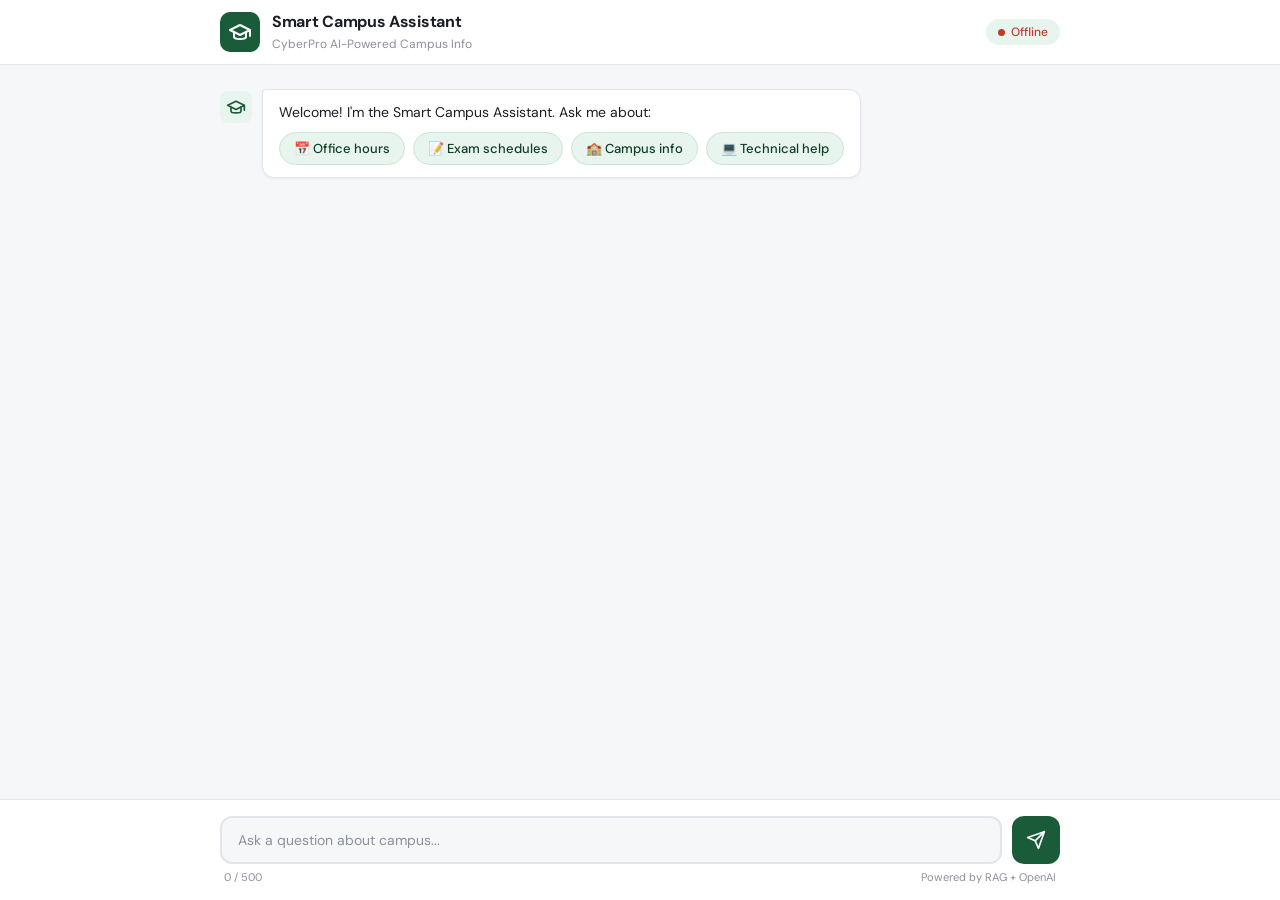
<file: frontend/index.html>
<!DOCTYPE html>
<html lang="en" dir="ltr">
<head>
    <meta charset="UTF-8">
    <meta name="viewport" content="width=device-width, initial-scale=1.0">
    <title>Smart Campus Assistant</title>
    <link rel="stylesheet" href="style.css">
    <link href="https://fonts.googleapis.com/css2?family=DM+Sans:wght@400;500;600;700&family=JetBrains+Mono:wght@400;500&display=swap" rel="stylesheet">
</head>
<body>

    <!-- ── Header ── -->
    <header class="header">
        <div class="header-content">
            <div class="logo">
                <div class="logo-icon">
                    <svg width="24" height="24" viewBox="0 0 24 24" fill="none" stroke="currentColor" stroke-width="2" stroke-linecap="round" stroke-linejoin="round">
                        <path d="M22 10v6M2 10l10-5 10 5-10 5z"/>
                        <path d="M6 12v5c0 1.1 2.7 2 6 2s6-.9 6-2v-5"/>
                    </svg>
                </div>
                <div>
                    <h1>Smart Campus Assistant</h1>
                    <span class="subtitle">CyberPro AI-Powered Campus Info</span>
                </div>
            </div>
            <div class="status-badge" id="statusBadge">
                <span class="status-dot"></span>
                Online
            </div>
        </div>
    </header>

    <!-- ── Chat Container ── -->
    <main class="chat-container">
        <div class="chat-messages" id="chatMessages">

            <!-- Welcome message -->
            <div class="message bot-message">
                <div class="message-avatar">
                    <svg width="20" height="20" viewBox="0 0 24 24" fill="none" stroke="currentColor" stroke-width="2" stroke-linecap="round" stroke-linejoin="round">
                        <path d="M22 10v6M2 10l10-5 10 5-10 5z"/>
                        <path d="M6 12v5c0 1.1 2.7 2 6 2s6-.9 6-2v-5"/>
                    </svg>
                </div>
                <div class="message-content">
                    <div class="message-bubble">
                        <p>Welcome! I'm the Smart Campus Assistant. Ask me about:</p>
                        <div class="suggestion-chips">
                            <button class="chip" onclick="askSuggestion('What are the office hours for Dr. Cohen?')" aria-label="Ask about office hours">📅 Office hours</button>
                            <button class="chip" onclick="askSuggestion('When is the Python exam?')" aria-label="Ask about exam schedules">📝 Exam schedules</button>
                            <button class="chip" onclick="askSuggestion('Where is the cafeteria?')" aria-label="Ask about campus info">🏫 Campus info</button>
                            <button class="chip" onclick="askSuggestion('I can\\'t log into the student portal')" aria-label="Ask about technical help">💻 Technical help</button>
                        </div>
                    </div>
                </div>
            </div>

        </div>
    </main>

    <!-- ── Input Area ── -->
    <footer class="input-area">
        <div class="input-container">
            <input
                type="text"
                id="questionInput"
                placeholder="Ask a question about campus..."
                maxlength="500"
                autocomplete="off"
                aria-label="Type your campus question"
            >
            <button id="sendBtn" onclick="sendQuestion()" aria-label="Send question">
                <svg width="20" height="20" viewBox="0 0 24 24" fill="none" stroke="currentColor" stroke-width="2" stroke-linecap="round" stroke-linejoin="round">
                    <line x1="22" y1="2" x2="11" y2="13"></line>
                    <polygon points="22 2 15 22 11 13 2 9 22 2"></polygon>
                </svg>
            </button>
        </div>
        <div class="input-footer">
            <span class="char-count" id="charCount">0 / 500</span>
            <span class="powered-by">Powered by RAG + OpenAI</span>
        </div>
    </footer>

    <script src="script.js"></script>
</body>
</html>
</file>
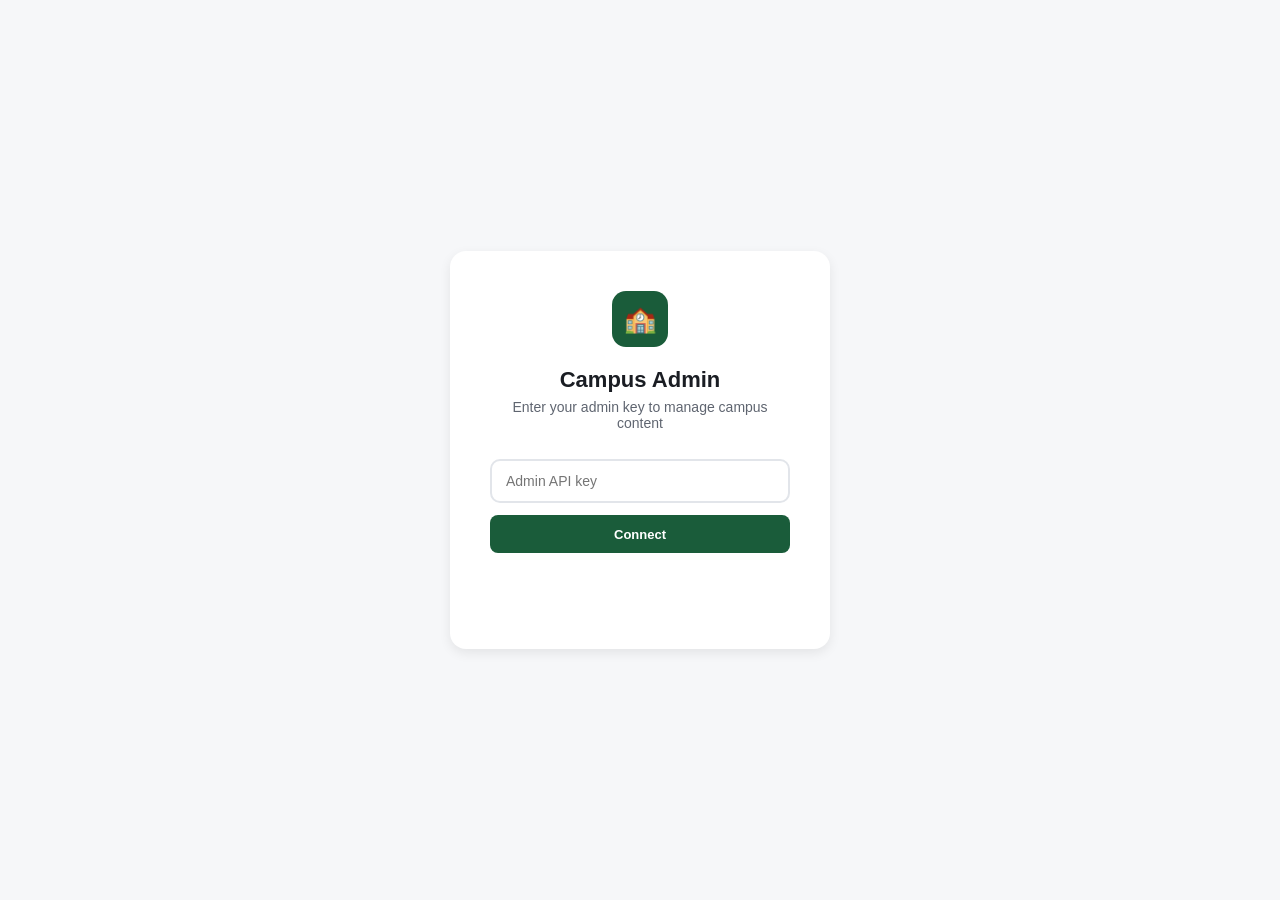
<file: frontend/admin.html>
<!DOCTYPE html>
<html lang="en">
<head>
    <meta charset="UTF-8">
    <meta name="viewport" content="width=device-width, initial-scale=1.0">
    <title>Campus Admin — Content Manager</title>
    <style>
        *, *::before, *::after { margin: 0; padding: 0; box-sizing: border-box; }

        :root {
            --primary: #1a5c3a;
            --primary-light: #e8f5ee;
            --accent: #2d8a56;
            --bg: #f6f7f9;
            --surface: #ffffff;
            --text: #1a1d23;
            --text-secondary: #5f6570;
            --text-light: #8b909a;
            --border: #e2e5ea;
            --error: #c0392b;
            --warning: #e67e22;
            --radius: 10px;
            --shadow: 0 4px 12px rgba(0,0,0,0.08);
            --font: -apple-system, BlinkMacSystemFont, 'Segoe UI', sans-serif;
        }

        body { font-family: var(--font); background: var(--bg); color: var(--text); min-height: 100vh; }

        /* ── Login ── */
        #loginScreen {
            display: flex; align-items: center; justify-content: center;
            min-height: 100vh;
        }
        .login-card {
            background: var(--surface); border-radius: 16px; box-shadow: var(--shadow);
            padding: 40px; width: 380px; text-align: center;
        }
        .login-card h1 { font-size: 22px; font-weight: 700; margin-bottom: 6px; }
        .login-card p { color: var(--text-secondary); font-size: 14px; margin-bottom: 28px; }
        .login-card input {
            width: 100%; height: 44px; padding: 0 14px; border: 2px solid var(--border);
            border-radius: var(--radius); font-size: 14px; font-family: var(--font);
            margin-bottom: 12px; outline: none; transition: border-color 0.2s;
        }
        .login-card input:focus { border-color: var(--primary); }
        .login-error { color: var(--error); font-size: 13px; margin-top: 8px; min-height: 20px; }
        .logo-badge {
            width: 56px; height: 56px; background: var(--primary); border-radius: 14px;
            display: flex; align-items: center; justify-content: center;
            margin: 0 auto 20px; font-size: 26px;
        }

        /* ── Dashboard ── */
        #dashboard { display: none; }

        header {
            background: var(--surface); border-bottom: 1px solid var(--border);
            padding: 0 32px; position: sticky; top: 0; z-index: 10;
        }
        .header-inner {
            max-width: 1100px; margin: 0 auto; height: 60px;
            display: flex; align-items: center; justify-content: space-between;
        }
        .header-inner h1 { font-size: 16px; font-weight: 700; }
        .header-inner span { font-size: 12px; color: var(--text-light); margin-left: 10px; }
        .header-actions { display: flex; gap: 10px; }

        main { max-width: 1100px; margin: 32px auto; padding: 0 32px 64px; }

        /* ── Buttons ── */
        .btn {
            height: 38px; padding: 0 16px; border: none; border-radius: 8px;
            font-size: 13px; font-weight: 600; cursor: pointer; transition: all 0.15s;
            font-family: var(--font); display: inline-flex; align-items: center; gap: 6px;
        }
        .btn-primary { background: var(--primary); color: white; }
        .btn-primary:hover { background: #0f3d25; }
        .btn-secondary { background: var(--bg); color: var(--text); border: 1px solid var(--border); }
        .btn-secondary:hover { background: var(--border); }
        .btn-danger { background: #fef2f2; color: var(--error); border: 1px solid #fecaca; }
        .btn-danger:hover { background: #fee2e2; }
        .btn-warning { background: #fffbeb; color: #92400e; border: 1px solid #fde68a; }
        .btn-warning:hover { background: #fef3c7; }
        .btn:disabled { opacity: 0.5; cursor: not-allowed; }

        /* ── Form Card ── */
        .form-card {
            background: var(--surface); border: 1px solid var(--border);
            border-radius: var(--radius); padding: 24px; margin-bottom: 28px;
        }
        .form-card h2 { font-size: 15px; font-weight: 700; margin-bottom: 18px; }
        .form-grid { display: grid; grid-template-columns: 160px 1fr; gap: 12px; margin-bottom: 12px; }
        .form-grid label { font-size: 13px; font-weight: 600; color: var(--text-secondary); padding-top: 10px; }
        .form-grid select, .form-grid input, .form-grid textarea {
            width: 100%; padding: 9px 12px; border: 1.5px solid var(--border);
            border-radius: 8px; font-size: 14px; font-family: var(--font);
            color: var(--text); background: var(--bg); outline: none; transition: border-color 0.2s;
        }
        .form-grid select:focus, .form-grid input:focus, .form-grid textarea:focus {
            border-color: var(--primary); background: white;
        }
        .form-grid textarea { resize: vertical; min-height: 90px; line-height: 1.5; }
        .form-actions { display: flex; gap: 10px; justify-content: flex-end; margin-top: 6px; }

        /* ── Notice ── */
        .notice {
            background: #fffbeb; border: 1px solid #fde68a; border-radius: 8px;
            padding: 10px 14px; font-size: 13px; color: #92400e; margin-bottom: 20px;
        }

        /* ── Table ── */
        .table-header {
            display: flex; align-items: center; justify-content: space-between;
            margin-bottom: 14px;
        }
        .table-header h2 { font-size: 15px; font-weight: 700; }
        .record-count {
            font-size: 12px; color: var(--text-light); margin-left: 8px; font-weight: 400;
        }

        .table-wrap { background: var(--surface); border-radius: var(--radius); border: 1px solid var(--border); overflow: hidden; }
        table { width: 100%; border-collapse: collapse; font-size: 13px; }
        thead { background: var(--bg); }
        th {
            padding: 11px 16px; text-align: left; font-weight: 600; font-size: 12px;
            color: var(--text-secondary); text-transform: uppercase; letter-spacing: 0.4px;
            border-bottom: 1px solid var(--border);
        }
        td { padding: 13px 16px; border-bottom: 1px solid var(--border); vertical-align: top; }
        tr:last-child td { border-bottom: none; }
        tr:hover td { background: #fafbfc; }

        .cat-badge {
            display: inline-block; padding: 2px 8px; border-radius: 5px;
            font-size: 11px; font-weight: 600;
        }
        .cat-schedule { background: #e8f4fd; color: #1565c0; }
        .cat-general_info { background: #f3e8fd; color: #7b1fa2; }
        .cat-technical_issue { background: #fff3e0; color: #e65100; }

        .content-preview { color: var(--text-secondary); max-width: 420px; line-height: 1.5; }
        .date-cell { color: var(--text-light); white-space: nowrap; }
        .actions-cell { display: flex; gap: 8px; align-items: center; flex-wrap: nowrap; white-space: nowrap; }

        /* ── Sync status ── */
        #syncStatus {
            font-size: 12px; padding: 4px 10px; border-radius: 6px;
            display: none; align-items: center; gap: 6px;
        }
        #syncStatus.success { background: var(--primary-light); color: var(--primary); display: inline-flex; }
        #syncStatus.error { background: #fef2f2; color: var(--error); display: inline-flex; }

        /* ── Empty state ── */
        .empty-state { text-align: center; padding: 48px; color: var(--text-light); }
        .empty-state p { margin-top: 8px; font-size: 13px; }

        /* ── PDF Upload ── */
        .upload-card {
            background: var(--surface); border: 2px dashed var(--border);
            border-radius: var(--radius); padding: 24px; margin-bottom: 28px;
            transition: border-color 0.2s;
        }
        .upload-card:focus-within { border-color: var(--primary); }
        .upload-card h2 { font-size: 15px; font-weight: 700; margin-bottom: 18px; }
        .upload-row { display: flex; gap: 12px; align-items: flex-end; flex-wrap: wrap; }
        .upload-field { display: flex; flex-direction: column; gap: 6px; }
        .upload-field label { font-size: 12px; font-weight: 600; color: var(--text-secondary); }
        .upload-field input[type="file"] {
            font-size: 13px; font-family: var(--font); color: var(--text);
            border: 1.5px solid var(--border); border-radius: 8px;
            padding: 8px 12px; background: var(--bg); cursor: pointer;
            width: 280px;
        }
        .upload-field select {
            height: 40px; padding: 0 12px; border: 1.5px solid var(--border);
            border-radius: 8px; font-size: 13px; font-family: var(--font);
            color: var(--text); background: var(--bg); cursor: pointer;
        }
        .upload-status {
            margin-top: 14px; font-size: 13px; padding: 10px 14px;
            border-radius: 8px; display: none;
        }
        .upload-status.loading { background: #eff6ff; color: #1d4ed8; display: block; }
        .upload-status.success { background: var(--primary-light); color: var(--primary); display: block; }
        .upload-status.error   { background: #fef2f2; color: var(--error); display: block; }

        /* ── Documents table ── */
        .cat-office_hours    { background: #fce4ec; color: #c62828; }
        .cat-exam_schedules  { background: #e8f4fd; color: #1565c0; }
        .cat-campus_services { background: #e8f5e9; color: #2e7d32; }

        /* ── Chunk panel ── */
        .chunks-panel { background: #f4f9f6; border-top: 2px solid var(--primary-light); }
        .chunks-panel table { font-size: 12px; }
        .chunks-panel th {
            background: #eaf4ef; padding: 7px 14px; font-size: 11px;
            color: var(--text-secondary); text-transform: uppercase; letter-spacing: 0.4px;
            font-weight: 700; border-bottom: 1px solid var(--border);
        }
        .chunks-panel td { padding: 9px 14px; border-bottom: 1px solid var(--border); vertical-align: top; }
        .chunks-panel tr:last-child td { border-bottom: none; }
        .chunk-text { color: var(--text); line-height: 1.5; max-width: 560px; }
        .chunk-edit-ta {
            width: 100%; min-height: 80px; padding: 8px 10px;
            border: 1.5px solid var(--primary); border-radius: 6px;
            font-size: 12px; font-family: monospace; resize: vertical; outline: none;
        }

        /* ── Bulk Import ── */
        .bulk-card {
            background: var(--surface); border: 1px solid var(--border);
            border-radius: var(--radius); padding: 24px; margin-bottom: 28px;
        }
        .bulk-card h2 { font-size: 15px; font-weight: 700; margin-bottom: 6px; }
        .bulk-card .bulk-sub { font-size: 13px; color: var(--text-secondary); margin-bottom: 18px; }
        .bulk-template {
            background: #f6f7f9; border: 1px solid var(--border); border-radius: 8px;
            padding: 12px 14px; font-family: monospace; font-size: 12px;
            color: var(--text-secondary); white-space: pre; overflow-x: auto;
            margin-bottom: 16px; line-height: 1.5;
        }
        .bulk-inputs { display: flex; gap: 12px; align-items: flex-start; margin-bottom: 12px; flex-wrap: wrap; }
        .bulk-textarea {
            flex: 1; min-width: 260px; min-height: 110px; padding: 10px 12px;
            border: 1.5px solid var(--border); border-radius: 8px;
            font-size: 13px; font-family: monospace; color: var(--text);
            background: var(--bg); outline: none; resize: vertical;
            transition: border-color 0.2s; line-height: 1.5;
        }
        .bulk-textarea:focus { border-color: var(--primary); background: white; }
        .bulk-textarea.invalid { border-color: var(--error); }
        .bulk-file-col { display: flex; flex-direction: column; gap: 8px; justify-content: flex-start; }
        .bulk-file-col label { font-size: 12px; font-weight: 600; color: var(--text-secondary); }
        .bulk-file-col input[type="file"] {
            font-size: 12px; font-family: var(--font); color: var(--text);
            border: 1.5px solid var(--border); border-radius: 8px;
            padding: 7px 10px; background: var(--bg); cursor: pointer; width: 220px;
        }
        .bulk-footer { display: flex; align-items: center; gap: 12px; flex-wrap: wrap; }
        .bulk-preview { font-size: 13px; color: var(--text-secondary); }
        .bulk-preview strong { color: var(--primary); }
        .bulk-status {
            margin-top: 12px; font-size: 13px; padding: 10px 14px;
            border-radius: 8px; display: none;
        }
        .bulk-status.loading { background: #eff6ff; color: #1d4ed8; display: block; }
        .bulk-status.success { background: var(--primary-light); color: var(--primary); display: block; }
        .bulk-status.error   { background: #fef2f2; color: var(--error); display: block; }

        /* ── Tabs ── */
        .tab-nav {
            display: flex; gap: 4px; margin-bottom: 28px;
            border-bottom: 2px solid var(--border);
        }
        .tab-btn {
            height: 40px; padding: 0 20px; border: none; background: transparent;
            font-size: 14px; font-weight: 600; cursor: pointer; color: var(--text-secondary);
            border-bottom: 3px solid transparent; margin-bottom: -2px;
            font-family: var(--font); transition: all 0.15s;
        }
        .tab-btn.active { color: var(--primary); border-bottom-color: var(--primary); }
        .tab-btn:hover:not(.active) { color: var(--text); }

        /* ── Stats cards ── */
        .stats-grid {
            display: grid; grid-template-columns: repeat(3, 1fr); gap: 16px; margin-bottom: 28px;
        }
        .stat-card {
            background: var(--surface); border: 1px solid var(--border);
            border-radius: var(--radius); padding: 20px 24px;
        }
        .stat-label { font-size: 11px; font-weight: 700; color: var(--text-secondary); text-transform: uppercase; letter-spacing: 0.5px; margin-bottom: 8px; }
        .stat-value { font-size: 30px; font-weight: 700; color: var(--text); line-height: 1; }
        .stat-sub   { font-size: 12px; color: var(--text-light); margin-top: 5px; }

        /* ── Filter bar ── */
        .filter-bar {
            background: var(--surface); border: 1px solid var(--border);
            border-radius: var(--radius); padding: 16px 20px; margin-bottom: 20px;
            display: flex; gap: 16px; align-items: flex-end; flex-wrap: wrap;
        }
        .filter-field { display: flex; flex-direction: column; gap: 5px; }
        .filter-field label { font-size: 12px; font-weight: 600; color: var(--text-secondary); }
        .filter-field select, .filter-field input {
            height: 36px; padding: 0 10px; border: 1.5px solid var(--border);
            border-radius: 8px; font-size: 13px; font-family: var(--font);
            color: var(--text); background: var(--bg); outline: none; transition: border-color 0.2s;
        }
        .filter-field select:focus, .filter-field input:focus { border-color: var(--primary); background: white; }
        .filter-field input[type="number"] { width: 76px; }

        /* ── Confidence badges ── */
        .conf-high { color: #166534; background: #dcfce7; padding: 2px 8px; border-radius: 5px; font-size: 12px; font-weight: 600; }
        .conf-mid  { color: #92400e; background: #fef3c7; padding: 2px 8px; border-radius: 5px; font-size: 12px; font-weight: 600; }
        .conf-low  { color: #991b1b; background: #fee2e2; padding: 2px 8px; border-radius: 5px; font-size: 12px; font-weight: 600; }

        /* ── Interaction rows ── */
        .int-row { cursor: pointer; }
        .int-row:hover td { background: #f0f7f3 !important; }
        .int-detail td { padding: 0; border-bottom: 1px solid var(--border); }
        .int-detail-inner {
            display: grid; grid-template-columns: 1fr 1fr; gap: 0;
            padding: 16px 20px; background: #f9fafb;
        }
        .int-detail-block { padding: 0 12px; }
        .int-detail-block:first-child { border-right: 1px solid var(--border); padding-left: 0; }
        .int-detail-block label { font-size: 11px; font-weight: 700; color: var(--text-secondary); text-transform: uppercase; letter-spacing: 0.5px; display: block; margin-bottom: 6px; }
        .int-detail-block p { font-size: 13px; line-height: 1.6; color: var(--text); white-space: pre-wrap; }
    </style>
</head>
<body>

<!-- ── Login Screen ── -->
<div id="loginScreen">
    <div class="login-card">
        <div class="logo-badge">🏫</div>
        <h1>Campus Admin</h1>
        <p>Enter your admin key to manage campus content</p>
        <input type="password" id="apiKeyInput" placeholder="Admin API key" onkeydown="if(event.key==='Enter') connect()">
        <button class="btn btn-primary" style="width:100%;justify-content:center" onclick="connect()">Connect</button>
        <p class="login-error" id="loginError"></p>
    </div>
</div>

<!-- ── Dashboard ── -->
<div id="dashboard">
    <header>
        <div class="header-inner">
            <div>
                <h1>🏫 Campus Content Manager</h1>
                <span>Smart Campus Assistant</span>
            </div>
            <div class="header-actions">
                <span id="syncStatus"></span>
                <button class="btn btn-warning" onclick="syncEmbeddings()">🔄 Sync Embeddings</button>
                <button class="btn btn-secondary" onclick="logout()">Logout</button>
            </div>
        </div>
    </header>

    <main>

        <!-- ── Tab Navigation ── -->
        <div class="tab-nav">
            <button class="tab-btn active" id="tabBtnContent" onclick="showTab('content')">📋 Content Manager</button>
            <button class="tab-btn" id="tabBtnInteractions" onclick="showTab('interactions')">📊 Interactions</button>
        </div>

        <!-- ══════════ CONTENT TAB ══════════ -->
        <div id="tabContent">

        <!-- Add / Edit form -->
        <div class="form-card">
            <h2 id="formHeading">➕ Add New Record</h2>
            <div class="form-grid">
                <label>Category</label>
                <select id="fCategory">
                    <option value="schedule">📅 Schedule</option>
                    <option value="general_info">ℹ️ General Info</option>
                    <option value="technical_issue">🔧 Technical Issue</option>
                </select>

                <label>Title</label>
                <input type="text" id="fTitle" placeholder="e.g. Dr. Cohen Office Hours" maxlength="200">

                <label>Content</label>
                <textarea id="fContent" placeholder="Full details that students can ask about…"></textarea>
            </div>
            <div class="form-actions">
                <button class="btn btn-secondary" onclick="resetForm()">Cancel</button>
                <button class="btn btn-primary" onclick="saveRecord()">💾 Save Record</button>
            </div>
        </div>

        <!-- Sync notice -->
        <div class="notice" id="syncNotice" style="display:none">
            ⚠️ You have unsaved embedding changes. Click <strong>Sync Embeddings</strong> in the header so the AI uses your latest content.
        </div>

        <!-- ── Bulk Import ── -->
        <div class="bulk-card">
            <h2>📦 Bulk Import Records</h2>
            <p class="bulk-sub">Paste a JSON array or upload a <code>.json</code> file to insert up to 100 records at once. Embeddings are synced automatically.</p>

            <div class="bulk-template">[
  {"category": "office_hours",   "title": "Dr. Cohen Office Hours", "content": "Sunday 10:00–12:00, Building A Room 210"},
  {"category": "general_info",   "title": "Library Hours",          "content": "Open Mon–Thu 08:00–22:00, Fri 08:00–14:00"},
  {"category": "exam_schedules", "title": "Python Exam — June 2025","content": "Date: June 15, Hall B, 09:00–12:00"},
  {"category": "schedule",       "title": "CS101 Lecture",          "content": "Every Monday 10:00–12:00, Building C Room 301"}
]</div>

            <div class="bulk-inputs">
                <textarea
                    class="bulk-textarea"
                    id="bulkJson"
                    placeholder='Paste JSON array here…'
                    oninput="onBulkInput()"
                ></textarea>
                <div class="bulk-file-col">
                    <label>Or upload a .json file</label>
                    <input type="file" id="bulkFile" accept=".json" onchange="loadBulkFile()">
                </div>
            </div>

            <div class="bulk-footer">
                <button class="btn btn-primary" onclick="importBulk()" id="bulkImportBtn" disabled>⬆️ Import</button>
                <span class="bulk-preview" id="bulkPreview">No records parsed yet.</span>
                <button class="btn btn-secondary" onclick="clearBulk()">✕ Clear</button>
            </div>
            <div class="bulk-status" id="bulkStatus"></div>
        </div>

        <!-- ── PDF Upload ── -->
        <div class="upload-card">
            <h2>📄 Upload PDF Document</h2>
            <div class="upload-row">
                <div class="upload-field">
                    <label>PDF File</label>
                    <input type="file" id="pdfFile" accept=".pdf">
                </div>
                <div class="upload-field">
                    <label>Category</label>
                    <select id="pdfCategory">
                        <option value="schedule">📅 Schedule</option>
                        <option value="general_info">ℹ️ General Info</option>
                        <option value="technical_issue">🔧 Technical Issue</option>
                        <option value="office_hours">🕐 Office Hours</option>
                        <option value="exam_schedules">📝 Exam Schedules</option>
                        <option value="campus_services">🏫 Campus Services</option>
                    </select>
                </div>
                <button class="btn btn-primary" onclick="uploadPdf()">⬆️ Upload & Index</button>
            </div>
            <div class="upload-status" id="uploadStatus"></div>
        </div>

        <!-- Uploaded Documents list -->
        <div class="table-header">
            <h2>Uploaded Documents <span class="record-count" id="docCount"></span></h2>
            <button class="btn btn-secondary" onclick="loadDocuments()">↺ Refresh</button>
        </div>
        <div class="table-wrap" style="margin-bottom:32px">
            <table>
                <thead>
                    <tr>
                        <th>ID</th>
                        <th>Filename</th>
                        <th>Category</th>
                        <th>Chunks</th>
                        <th>Uploaded</th>
                        <th>Actions</th>
                    </tr>
                </thead>
                <tbody id="docsBody">
                    <tr><td colspan="6" class="empty-state">No PDFs uploaded yet.</td></tr>
                </tbody>
            </table>
        </div>

        <!-- Records table -->
        <div class="table-header">
            <h2>Campus Records <span class="record-count" id="recordCount"></span></h2>
            <button class="btn btn-secondary" onclick="loadRecords()">↺ Refresh</button>
        </div>

        <div class="table-wrap">
            <table>
                <thead>
                    <tr>
                        <th>ID</th>
                        <th>Category</th>
                        <th>Title</th>
                        <th>Content</th>
                        <th>Updated</th>
                        <th>Actions</th>
                    </tr>
                </thead>
                <tbody id="recordsBody">
                    <tr><td colspan="6" class="empty-state">Loading…</td></tr>
                </tbody>
            </table>
        </div>

        </div><!-- end #tabContent -->

        <!-- ══════════ INTERACTIONS TAB ══════════ -->
        <div id="tabInteractions" style="display:none">

            <!-- Stats cards -->
            <div class="stats-grid" id="statsGrid">
                <div class="stat-card"><div class="stat-label">Total Questions</div><div class="stat-value" id="statTotal">—</div></div>
                <div class="stat-card"><div class="stat-label">Avg Confidence</div><div class="stat-value" id="statConf">—</div><div class="stat-sub" id="statLowConf"></div></div>
                <div class="stat-card"><div class="stat-label">Avg Response Time</div><div class="stat-value" id="statRT">—</div><div class="stat-sub" id="statRatings"></div></div>
            </div>

            <!-- Filters -->
            <div class="filter-bar">
                <div class="filter-field">
                    <label>Category</label>
                    <select id="iFilterCat" onchange="loadInteractions()">
                        <option value="">All Categories</option>
                        <option value="schedule">📅 Schedule</option>
                        <option value="general_info">ℹ️ General Info</option>
                        <option value="technical_issue">🔧 Technical</option>
                        <option value="office_hours">🕐 Office Hours</option>
                        <option value="exam_schedules">📝 Exam Schedules</option>
                        <option value="campus_services">🏫 Campus Services</option>
                    </select>
                </div>
                <div class="filter-field">
                    <label>Min Confidence</label>
                    <input type="number" id="iFilterMin" min="0" max="1" step="0.05" placeholder="0.0" onchange="loadInteractions()">
                </div>
                <div class="filter-field">
                    <label>Max Confidence</label>
                    <input type="number" id="iFilterMax" min="0" max="1" step="0.05" placeholder="1.0" onchange="loadInteractions()">
                </div>
                <div class="filter-field">
                    <label>Limit</label>
                    <select id="iFilterLimit" onchange="loadInteractions()">
                        <option value="50">50</option>
                        <option value="100">100</option>
                        <option value="200">200</option>
                    </select>
                </div>
                <button class="btn btn-secondary" onclick="loadInteractions()">↺ Refresh</button>
                <button class="btn btn-secondary" onclick="exportCsv()" title="Download filtered interactions as CSV">⬇️ Export CSV</button>
            </div>

            <!-- Table -->
            <div class="table-header">
                <h2>Interactions <span class="record-count" id="intCount"></span></h2>
            </div>
            <div class="table-wrap">
                <table>
                    <thead>
                        <tr>
                            <th>Time</th>
                            <th>Question</th>
                            <th>Category</th>
                            <th>Confidence</th>
                            <th>Response</th>
                            <th>Rating</th>
                        </tr>
                    </thead>
                    <tbody id="intBody">
                        <tr><td colspan="6" class="empty-state">Loading…</td></tr>
                    </tbody>
                </table>
            </div>

        </div><!-- end #tabInteractions -->

    </main>
</div>

<script>
// ── Config ──────────────────────────────────────────────────────────────────
const API_BASE = window.location.hostname === "localhost"
    ? "http://localhost:8000/api/admin"
    : "https://campus-assistant-api-18ax.onrender.com/api/admin";

let apiKey = "";
let editingId = null;   // null = adding new, number = editing existing
let pendingSync = false; // track if embeddings need syncing

// ── Auth ─────────────────────────────────────────────────────────────────────
async function connect() {
    const key = document.getElementById("apiKeyInput").value.trim();
    if (!key) return;

    // Test the key by trying to load records
    const res = await fetch(API_BASE + "/records", {
        headers: { "X-Admin-Key": key },
    }).catch(() => null);

    if (!res || res.status === 401 || res.status === 503) {
        document.getElementById("loginError").textContent = "Invalid key or admin not configured.";
        return;
    }

    apiKey = key;
    document.getElementById("loginScreen").style.display = "none";
    document.getElementById("dashboard").style.display = "block";
    renderRecords(await res.json());
    loadDocuments();
}

function logout() {
    apiKey = "";
    document.getElementById("loginScreen").style.display = "flex";
    document.getElementById("dashboard").style.display = "none";
    document.getElementById("apiKeyInput").value = "";
    document.getElementById("loginError").textContent = "";
}

// ── Records ───────────────────────────────────────────────────────────────────
const _recordsData = {}; // id → record object

async function loadRecords() {
    const res = await apiReq("GET", "/records");
    if (res.ok) renderRecords(await res.json());
}

function renderRecords(records) {
    const body = document.getElementById("recordsBody");
    document.getElementById("recordCount").textContent = `(${records.length})`;

    records.forEach(r => { _recordsData[r.id] = r; });

    if (records.length === 0) {
        body.innerHTML = `<tr><td colspan="6"><div class="empty-state">No records yet.<p>Use the form above to add campus information.</p></div></td></tr>`;
        return;
    }

    body.innerHTML = records.map(r => `
        <tr>
            <td style="color:var(--text-light);font-size:12px">#${r.id}</td>
            <td><span class="cat-badge cat-${r.category}">${formatCat(r.category)}</span></td>
            <td style="font-weight:600">${esc(r.title)}</td>
            <td><div class="content-preview">${esc(r.content.length > 140 ? r.content.slice(0, 140) + "…" : r.content)}</div></td>
            <td class="date-cell">${r.updated_at.slice(0, 10)}</td>
            <td class="actions-cell">
                <button class="btn btn-secondary" onclick="startEdit(${r.id})">✏️ Edit</button>
                <button class="btn btn-danger"    onclick="deleteRecord(${r.id})">🗑️ Delete</button>
            </td>
        </tr>
    `).join("");
}

// ── Form ──────────────────────────────────────────────────────────────────────
function resetForm() {
    editingId = null;
    document.getElementById("formHeading").textContent = "➕ Add New Record";
    document.getElementById("fCategory").value = "schedule";
    document.getElementById("fTitle").value = "";
    document.getElementById("fContent").value = "";
    window.scrollTo({ top: 0, behavior: "smooth" });
}

function startEdit(id) {
    const r = _recordsData[id];
    editingId = id;
    document.getElementById("formHeading").textContent = `✏️ Editing Record #${id}`;
    document.getElementById("fCategory").value = r.category;
    document.getElementById("fTitle").value = r.title;
    document.getElementById("fContent").value = r.content;
    window.scrollTo({ top: 0, behavior: "smooth" });
}

async function saveRecord() {
    const body = {
        category: document.getElementById("fCategory").value,
        title: document.getElementById("fTitle").value.trim(),
        content: document.getElementById("fContent").value.trim(),
    };

    if (!body.title || !body.content) {
        alert("Title and content are required.");
        return;
    }

    const res = editingId
        ? await apiReq("PUT", `/records/${editingId}`, body)
        : await apiReq("POST", "/records", body);

    if (res.ok) {
        resetForm();
        await loadRecords();
        showSyncNotice();
    } else {
        alert("Save failed: " + (await res.text()));
    }
}

async function deleteRecord(id) {
    const title = _recordsData[id]?.title || `#${id}`;
    if (!confirm(`Delete "${title}"?\n\nThis cannot be undone.`)) return;
    const res = await apiReq("DELETE", `/records/${id}`);
    if (res.ok) {
        await loadRecords();
        showSyncNotice();
    } else {
        alert("Delete failed.");
    }
}

// ── Embeddings sync ───────────────────────────────────────────────────────────
async function syncEmbeddings() {
    const btn = document.querySelector(".btn-warning");
    btn.disabled = true;
    btn.textContent = "⏳ Syncing…";

    const res = await apiReq("POST", "/sync-embeddings");
    btn.disabled = false;
    btn.textContent = "🔄 Sync Embeddings";

    const status = document.getElementById("syncStatus");
    if (res.ok) {
        pendingSync = false;
        document.getElementById("syncNotice").style.display = "none";
        status.className = "success";
        status.textContent = "✓ Embeddings up to date";
    } else {
        status.className = "error";
        status.textContent = "✗ Sync failed";
    }
    setTimeout(() => { status.className = ""; }, 4000);
}

function showSyncNotice() {
    pendingSync = true;
    document.getElementById("syncNotice").style.display = "block";
}

// ── Helpers ───────────────────────────────────────────────────────────────────
async function apiReq(method, path, body) {
    return fetch(API_BASE + path, {
        method,
        headers: {
            "Content-Type": "application/json",
            "X-Admin-Key": apiKey,
        },
        body: body ? JSON.stringify(body) : undefined,
    }).catch(e => ({ ok: false, text: () => e.message }));
}

// ── PDF Upload ────────────────────────────────────────────────────────────────
async function uploadPdf() {
    const fileInput = document.getElementById("pdfFile");
    const category  = document.getElementById("pdfCategory").value;
    const status    = document.getElementById("uploadStatus");

    if (!fileInput.files.length) {
        setUploadStatus("error", "Please select a PDF file first.");
        return;
    }

    const file = fileInput.files[0];
    if (!file.name.toLowerCase().endsWith(".pdf")) {
        setUploadStatus("error", "Only PDF files are accepted.");
        return;
    }

    setUploadStatus("loading", `⏳ Uploading and indexing "${file.name}"… this may take a moment.`);

    // Build multipart/form-data — DO NOT set Content-Type manually,
    // the browser adds the correct boundary automatically.
    const formData = new FormData();
    formData.append("file", file);
    formData.append("category", category);

    try {
        const res = await fetch(API_BASE + "/upload", {
            method: "POST",
            headers: { "X-Admin-Key": apiKey },   // no Content-Type here!
            body: formData,
        });

        if (res.ok) {
            const data = await res.json();
            setUploadStatus(
                "success",
                `✓ "${data.filename}" indexed successfully — ${data.chunks_count} chunks stored (doc #${data.document_id})`
            );
            fileInput.value = "";
            await loadDocuments();
        } else {
            const err = await res.json().catch(() => ({ detail: "Unknown error" }));
            setUploadStatus("error", `✗ Upload failed: ${err.detail}`);
        }
    } catch (e) {
        setUploadStatus("error", `✗ Network error: ${e.message}`);
    }
}

function setUploadStatus(type, message) {
    const el = document.getElementById("uploadStatus");
    el.className = `upload-status ${type}`;
    el.textContent = message;
}

const _docsData = {}; // id → document object

async function loadDocuments() {
    const res = await apiReq("GET", "/documents");
    if (!res.ok) return;
    const docs = await res.json();
    const body = document.getElementById("docsBody");
    document.getElementById("docCount").textContent = `(${docs.length})`;
    docs.forEach(d => { _docsData[d.id] = d; });

    if (docs.length === 0) {
        body.innerHTML = `<tr><td colspan="6" class="empty-state">No PDFs uploaded yet.</td></tr>`;
        return;
    }

    body.innerHTML = docs.map(d => `
        <tr>
            <td style="color:var(--text-light);font-size:12px">#${d.id}</td>
            <td style="font-weight:600">📄 ${esc(d.filename)}</td>
            <td><span class="cat-badge cat-${d.category}">${formatCat(d.category)}</span></td>
            <td style="font-family:monospace">${d.chunks_count} chunks</td>
            <td class="date-cell">${d.uploaded_at.slice(0, 10)}</td>
            <td class="actions-cell">
                <button class="btn btn-secondary" id="chunks-btn-${d.id}" onclick="toggleChunks(${d.id})">📄 Chunks</button>
                <button class="btn btn-danger" onclick="deleteDocument(${d.id})">🗑️ Delete</button>
            </td>
        </tr>
        <tr id="chunks-row-${d.id}" style="display:none">
            <td colspan="6" style="padding:0">
                <div id="chunks-content-${d.id}" class="chunks-panel"></div>
            </td>
        </tr>
    `).join("");
}

// ── Chunk management ──────────────────────────────────────────────────────────
const _chunksData = {}; // chunk_id → raw content text

async function toggleChunks(docId) {
    const row = document.getElementById(`chunks-row-${docId}`);
    const btn = document.getElementById(`chunks-btn-${docId}`);
    if (row.style.display === "none") {
        row.style.display = "";
        btn.textContent = "▲ Chunks";
        await loadChunks(docId);
    } else {
        row.style.display = "none";
        btn.textContent = "📄 Chunks";
    }
}

async function loadChunks(docId) {
    const panel = document.getElementById(`chunks-content-${docId}`);
    panel.innerHTML = `<p style="padding:12px 16px;color:var(--text-secondary);font-size:13px">⏳ Loading chunks…</p>`;

    const res = await apiReq("GET", `/documents/${docId}/chunks`);
    if (!res.ok) {
        panel.innerHTML = `<p style="padding:12px 16px;color:var(--error);font-size:13px">Failed to load chunks.</p>`;
        return;
    }

    const chunks = await res.json();
    if (!chunks.length) {
        panel.innerHTML = `<p style="padding:12px 16px;color:var(--text-secondary);font-size:13px">No chunks found for this document.</p>`;
        return;
    }

    chunks.forEach(c => { _chunksData[c.id] = c.content; });

    panel.innerHTML = `
        <table style="width:100%;border-collapse:collapse">
            <thead><tr>
                <th style="width:60px">#</th>
                <th>Content</th>
                <th style="width:140px">Actions</th>
            </tr></thead>
            <tbody>
                ${chunks.map(c => `
                <tr id="chunk-row-${c.id}">
                    <td style="color:var(--text-light)">${c.chunk_index}</td>
                    <td id="chunk-cell-${c.id}">
                        <div class="chunk-text">${esc(c.content.length > 200 ? c.content.slice(0, 200) + "…" : c.content)}</div>
                    </td>
                    <td>
                        <div class="actions-cell" id="chunk-actions-${c.id}">
                            <button class="btn btn-secondary" onclick="startEditChunk(${c.id}, ${docId})">✏️</button>
                            <button class="btn btn-danger"    onclick="deleteChunk(${c.id}, ${docId})">🗑️</button>
                        </div>
                    </td>
                </tr>`).join("")}
            </tbody>
        </table>`;
}

function startEditChunk(chunkId, docId) {
    const raw = _chunksData[chunkId] || "";
    document.getElementById(`chunk-cell-${chunkId}`).innerHTML =
        `<textarea class="chunk-edit-ta" id="chunk-ta-${chunkId}">${esc(raw)}</textarea>`;
    document.getElementById(`chunk-actions-${chunkId}`).innerHTML = `
        <div class="actions-cell">
            <button class="btn btn-primary"   onclick="saveChunk(${chunkId}, ${docId})">💾</button>
            <button class="btn btn-secondary" onclick="loadChunks(${docId})">✕</button>
        </div>`;
}

async function saveChunk(chunkId, docId) {
    const newContent = document.getElementById(`chunk-ta-${chunkId}`).value.trim();
    if (!newContent) { alert("Content cannot be empty."); return; }

    const btn = document.querySelector(`#chunk-actions-${chunkId} .btn-primary`);
    btn.disabled = true;
    btn.textContent = "⏳";

    const res = await apiReq("PUT", `/chunks/${chunkId}`, { content: newContent });
    if (res.ok) {
        _chunksData[chunkId] = newContent;
        await loadChunks(docId);
    } else {
        const err = await res.json().catch(() => ({ detail: "Unknown error" }));
        alert(`Save failed: ${err.detail}`);
        btn.disabled = false;
        btn.textContent = "💾";
    }
}

async function deleteChunk(chunkId, docId) {
    if (!confirm(`Delete chunk #${chunkId}?\n\nThis removes it from the AI knowledge base.`)) return;
    const res = await apiReq("DELETE", `/chunks/${chunkId}`);
    if (res.ok) {
        delete _chunksData[chunkId];
        await loadChunks(docId);
        await loadDocuments(); // refresh chunk count
    } else {
        alert("Delete failed.");
    }
}

async function deleteDocument(id) {
    const d = _docsData[id] || {};
    const filename = d.filename || `#${id}`;
    const chunks   = d.chunks_count ?? 0;
    const confirmed = confirm(
        `Delete "${filename}"?\n\nThis will permanently remove ${chunks} chunk${chunks !== 1 ? "s" : ""} from the knowledge base. The AI will no longer have access to this document.\n\nThis cannot be undone.`
    );
    if (!confirmed) return;

    const res = await apiReq("DELETE", `/documents/${id}`);
    if (res.ok) {
        await loadDocuments();
    } else {
        const err = await res.json().catch(() => ({ detail: "Unknown error" }));
        alert(`Delete failed: ${err.detail}`);
    }
}

function formatCat(c) {
    return {
        schedule: "📅 Schedule",
        general_info: "ℹ️ General Info",
        technical_issue: "🔧 Technical",
        office_hours: "🕐 Office Hours",
        exam_schedules: "📝 Exam Schedules",
        campus_services: "🏫 Campus Services",
    }[c] || c;
}

function esc(str) {
    const d = document.createElement("div");
    d.textContent = str;
    return d.innerHTML;
}

// ── Tabs ──────────────────────────────────────────────────────────────────────
let interactionsLoaded = false;

function showTab(tab) {
    document.getElementById("tabContent").style.display       = tab === "content"      ? "" : "none";
    document.getElementById("tabInteractions").style.display  = tab === "interactions" ? "" : "none";
    document.getElementById("tabBtnContent").classList.toggle("active",      tab === "content");
    document.getElementById("tabBtnInteractions").classList.toggle("active", tab === "interactions");

    if (tab === "interactions" && !interactionsLoaded) {
        interactionsLoaded = true;
        loadStats();
        loadInteractions();
    }
}

// ── Stats ─────────────────────────────────────────────────────────────────────
async function loadStats() {
    const res = await apiReq("GET", "/stats");
    if (!res.ok) return;
    const s = await res.json();

    document.getElementById("statTotal").textContent = s.total_interactions.toLocaleString();

    const confPct = (s.avg_confidence * 100).toFixed(1) + "%";
    document.getElementById("statConf").textContent = confPct;
    document.getElementById("statLowConf").textContent =
        `${s.low_confidence_count} below 70% confidence`;

    document.getElementById("statRT").textContent =
        s.avg_response_time_ms ? Math.round(s.avg_response_time_ms) + " ms" : "—";
    document.getElementById("statRatings").textContent =
        s.total_ratings
            ? `👍 ${s.positive_ratings}  👎 ${s.negative_ratings}`
            : "No ratings yet";
}

// ── Interactions ──────────────────────────────────────────────────────────────
async function loadInteractions() {
    const cat    = document.getElementById("iFilterCat").value;
    const minC   = document.getElementById("iFilterMin").value;
    const maxC   = document.getElementById("iFilterMax").value;
    const limit  = document.getElementById("iFilterLimit").value;

    let qs = `?limit=${limit}&offset=0`;
    if (cat)  qs += `&category=${encodeURIComponent(cat)}`;
    if (minC) qs += `&min_confidence=${minC}`;
    if (maxC) qs += `&max_confidence=${maxC}`;

    document.getElementById("intBody").innerHTML =
        `<tr><td colspan="6" class="empty-state">Loading…</td></tr>`;

    const res = await apiReq("GET", "/interactions" + qs);
    if (!res.ok) {
        document.getElementById("intBody").innerHTML =
            `<tr><td colspan="6" class="empty-state" style="color:var(--error)">Failed to load interactions.</td></tr>`;
        return;
    }

    const data = await res.json();
    renderInteractions(data);
}

function renderInteractions(rows) {
    const body = document.getElementById("intBody");
    document.getElementById("intCount").textContent = `(${rows.length})`;

    if (!rows.length) {
        body.innerHTML = `<tr><td colspan="6"><div class="empty-state">No interactions found.<p>Matching filters returned no results.</p></div></td></tr>`;
        return;
    }

    body.innerHTML = rows.map(r => {
        const q     = r.question || "";
        const short = q.length > 80 ? q.slice(0, 80) + "…" : q;
        const confClass = r.confidence >= 0.8 ? "conf-high" : r.confidence >= 0.7 ? "conf-mid" : "conf-low";
        const confTxt   = r.confidence != null ? (r.confidence * 100).toFixed(0) + "%" : "—";
        const rt        = r.response_time_ms != null ? r.response_time_ms + " ms" : "—";
        const rating    = r.rating === true ? "👍" : r.rating === false ? "👎" : "—";
        const ts        = r.created_at ? r.created_at.slice(0, 16).replace("T", " ") : "—";

        return `
        <tr class="int-row" onclick="toggleDetail(${r.id})">
            <td class="date-cell" style="font-size:12px;white-space:nowrap">${ts}</td>
            <td style="max-width:320px">${esc(short)}</td>
            <td><span class="cat-badge cat-${r.category}">${formatCat(r.category)}</span></td>
            <td><span class="${confClass}">${confTxt}</span></td>
            <td class="date-cell">${rt}</td>
            <td style="font-size:16px;text-align:center">${rating}</td>
        </tr>
        <tr class="int-detail" id="detail-${r.id}" style="display:none">
            <td colspan="6">
                <div class="int-detail-inner">
                    <div class="int-detail-block">
                        <label>Question</label>
                        <p>${esc(r.question || "")}</p>
                    </div>
                    <div class="int-detail-block">
                        <label>Answer</label>
                        <p>${esc(r.answer || "")}</p>
                        ${r.feedback ? `<label style="margin-top:12px">Feedback</label><p>${esc(r.feedback)}</p>` : ""}
                    </div>
                </div>
            </td>
        </tr>`;
    }).join("");
}

function toggleDetail(id) {
    const row = document.getElementById(`detail-${id}`);
    if (row) row.style.display = row.style.display === "none" ? "" : "none";
}

// ── Bulk Import ───────────────────────────────────────────────────────────────
const ALLOWED_CATS = new Set([
    "schedule", "general_info", "technical_issue",
    "office_hours", "exam_schedules", "campus_services",
]);

let _bulkRecords = null; // parsed + validated records ready to send

function onBulkInput() {
    parseBulk(document.getElementById("bulkJson").value.trim());
}

function loadBulkFile() {
    const file = document.getElementById("bulkFile").files[0];
    if (!file) return;
    const reader = new FileReader();
    reader.onload = e => {
        document.getElementById("bulkJson").value = e.target.result;
        parseBulk(e.target.result.trim());
    };
    reader.readAsText(file);
}

function parseBulk(raw) {
    const ta      = document.getElementById("bulkJson");
    const preview = document.getElementById("bulkPreview");
    const btn     = document.getElementById("bulkImportBtn");
    _bulkRecords  = null;
    btn.disabled  = true;

    if (!raw) {
        ta.classList.remove("invalid");
        preview.innerHTML = "No records parsed yet.";
        return;
    }

    let parsed;
    try {
        parsed = JSON.parse(raw);
    } catch {
        ta.classList.add("invalid");
        preview.innerHTML = `<span style="color:var(--error)">✗ Invalid JSON</span>`;
        return;
    }

    if (!Array.isArray(parsed)) {
        ta.classList.add("invalid");
        preview.innerHTML = `<span style="color:var(--error)">✗ Must be a JSON array</span>`;
        return;
    }
    if (parsed.length === 0) {
        ta.classList.add("invalid");
        preview.innerHTML = `<span style="color:var(--error)">✗ Array is empty</span>`;
        return;
    }
    if (parsed.length > 100) {
        ta.classList.add("invalid");
        preview.innerHTML = `<span style="color:var(--error)">✗ Max 100 records (got ${parsed.length})</span>`;
        return;
    }

    // Validate each record
    const errors = [];
    parsed.forEach((r, i) => {
        if (!r.category || !ALLOWED_CATS.has(r.category))
            errors.push(`#${i + 1}: invalid category "${r.category}"`);
        if (!r.title || typeof r.title !== "string" || !r.title.trim())
            errors.push(`#${i + 1}: missing title`);
        if (!r.content || typeof r.content !== "string" || !r.content.trim())
            errors.push(`#${i + 1}: missing content`);
    });

    if (errors.length) {
        ta.classList.add("invalid");
        preview.innerHTML = `<span style="color:var(--error)">✗ ${errors.slice(0, 3).join(" · ")}${errors.length > 3 ? ` (+${errors.length - 3} more)` : ""}</span>`;
        return;
    }

    ta.classList.remove("invalid");
    _bulkRecords = parsed;
    btn.disabled = false;
    preview.innerHTML = `<strong>${parsed.length}</strong> record${parsed.length !== 1 ? "s" : ""} ready to import`;
}

async function importBulk() {
    if (!_bulkRecords) return;

    const btn = document.getElementById("bulkImportBtn");
    btn.disabled = true;
    setBulkStatus("loading", `⏳ Importing ${_bulkRecords.length} records and syncing embeddings…`);

    const res = await apiReq("POST", "/bulk-seed", { records: _bulkRecords });

    if (res.ok) {
        const data = await res.json();
        setBulkStatus("success", `✓ ${data.message}`);
        clearBulk();
        await loadRecords();
        showSyncNotice();
        document.getElementById("syncNotice").style.display = "none"; // embeddings already synced
    } else {
        const err = await res.json().catch(() => ({ detail: "Unknown error" }));
        setBulkStatus("error", `✗ Import failed: ${err.detail}`);
        btn.disabled = false;
    }
}

function clearBulk() {
    document.getElementById("bulkJson").value = "";
    document.getElementById("bulkFile").value = "";
    document.getElementById("bulkJson").classList.remove("invalid");
    document.getElementById("bulkPreview").innerHTML = "No records parsed yet.";
    document.getElementById("bulkImportBtn").disabled = true;
    _bulkRecords = null;
}

function setBulkStatus(type, message) {
    const el = document.getElementById("bulkStatus");
    el.className = `bulk-status ${type}`;
    el.textContent = message;
}

// ── CSV Export ────────────────────────────────────────────────────────────────
async function exportCsv() {
    const cat = document.getElementById("iFilterCat").value;
    let qs = cat ? `?category=${encodeURIComponent(cat)}` : "";

    const btn = document.querySelector("[onclick='exportCsv()']");
    btn.disabled = true;
    btn.textContent = "⏳ Exporting…";

    try {
        const res = await fetch(API_BASE + "/export/csv" + qs, {
            headers: { "X-Admin-Key": apiKey },
        });

        if (!res.ok) {
            alert("Export failed: " + (await res.text()));
            return;
        }

        const blob = await res.blob();
        const url  = URL.createObjectURL(blob);
        const a    = document.createElement("a");
        const today = new Date().toISOString().slice(0, 10);
        a.href     = url;
        a.download = `interactions_export_${today}.csv`;
        a.click();
        URL.revokeObjectURL(url);
    } catch (e) {
        alert("Export error: " + e.message);
    } finally {
        btn.disabled = false;
        btn.textContent = "⬇️ Export CSV";
    }
}
</script>

</body>
</html>
</file>
<file: frontend/style.css>
/* ══════════════════════════════════════════
   Smart Campus Assistant — Stylesheet
   Clean, professional chat interface
   ══════════════════════════════════════════ */

/* ── Reset & Base ── */
*, *::before, *::after {
    margin: 0;
    padding: 0;
    box-sizing: border-box;
}

:root {
    --primary: #1a5c3a;
    --primary-light: #e8f5ee;
    --primary-dark: #0f3d25;
    --accent: #2d8a56;
    --bg: #f6f7f9;
    --surface: #ffffff;
    --text: #1a1d23;
    --text-secondary: #5f6570;
    --text-light: #8b909a;
    --border: #e2e5ea;
    --user-bubble: #1a5c3a;
    --user-text: #ffffff;
    --bot-bubble: #ffffff;
    --error: #c0392b;
    --warning: #e67e22;
    --shadow-sm: 0 1px 3px rgba(0,0,0,0.06);
    --shadow-md: 0 4px 12px rgba(0,0,0,0.08);
    --radius: 12px;
    --font: 'DM Sans', -apple-system, BlinkMacSystemFont, sans-serif;
    --mono: 'JetBrains Mono', monospace;
}

body {
    font-family: var(--font);
    background: var(--bg);
    color: var(--text);
    display: flex;
    flex-direction: column;
    height: 100vh;
    overflow: hidden;
    -webkit-font-smoothing: antialiased;
}

/* ── Header ── */
.header {
    background: var(--surface);
    border-bottom: 1px solid var(--border);
    padding: 0 24px;
    flex-shrink: 0;
    z-index: 10;
}

.header-content {
    max-width: 840px;
    margin: 0 auto;
    display: flex;
    align-items: center;
    justify-content: space-between;
    height: 64px;
}

.logo {
    display: flex;
    align-items: center;
    gap: 12px;
}

.logo-icon {
    width: 40px;
    height: 40px;
    background: var(--primary);
    border-radius: 10px;
    display: flex;
    align-items: center;
    justify-content: center;
    color: white;
}

.logo h1 {
    font-size: 16px;
    font-weight: 700;
    letter-spacing: -0.3px;
    color: var(--text);
}

.subtitle {
    font-size: 12px;
    color: var(--text-light);
    font-weight: 400;
}

.status-badge {
    display: flex;
    align-items: center;
    gap: 6px;
    font-size: 12px;
    font-weight: 500;
    color: var(--accent);
    background: var(--primary-light);
    padding: 5px 12px;
    border-radius: 20px;
}

.status-dot {
    width: 7px;
    height: 7px;
    background: var(--accent);
    border-radius: 50%;
    animation: pulse 2s infinite;
}

@keyframes pulse {
    0%, 100% { opacity: 1; }
    50% { opacity: 0.4; }
}

/* ── Chat Messages Area ── */
.chat-container {
    flex: 1;
    overflow-y: auto;
    padding: 24px;
    scroll-behavior: smooth;
}

.chat-messages {
    max-width: 840px;
    margin: 0 auto;
    display: flex;
    flex-direction: column;
    gap: 20px;
}

/* ── Message Styles ── */
.message {
    display: flex;
    gap: 10px;
    animation: fadeInUp 0.3s ease;
}

@keyframes fadeInUp {
    from {
        opacity: 0;
        transform: translateY(8px);
    }
    to {
        opacity: 1;
        transform: translateY(0);
    }
}

.message-avatar {
    width: 32px;
    height: 32px;
    border-radius: 8px;
    display: flex;
    align-items: center;
    justify-content: center;
    flex-shrink: 0;
    margin-top: 2px;
}

.bot-message .message-avatar {
    background: var(--primary-light);
    color: var(--primary);
}

.user-message {
    flex-direction: row-reverse;
}

.user-message .message-avatar {
    background: var(--primary);
    color: white;
    font-size: 14px;
    font-weight: 600;
}

.message-content {
    max-width: 75%;
    display: flex;
    flex-direction: column;
    gap: 6px;
}

.message-bubble {
    padding: 12px 16px;
    border-radius: var(--radius);
    line-height: 1.55;
    font-size: 14px;
    box-shadow: var(--shadow-sm);
}

.bot-message .message-bubble {
    background: var(--bot-bubble);
    border: 1px solid var(--border);
    border-top-left-radius: 4px;
}

.user-message .message-bubble {
    background: var(--user-bubble);
    color: var(--user-text);
    border-top-right-radius: 4px;
}

.message-bubble p {
    margin-bottom: 8px;
}

.message-bubble p:last-child {
    margin-bottom: 0;
}

/* ── Category & Confidence Tags ── */
.message-meta {
    display: flex;
    align-items: center;
    gap: 8px;
    flex-wrap: wrap;
}

.tag {
    display: inline-flex;
    align-items: center;
    gap: 4px;
    font-size: 11px;
    font-weight: 600;
    padding: 3px 8px;
    border-radius: 6px;
    font-family: var(--mono);
    letter-spacing: 0.2px;
}

.tag-schedule {
    background: #e8f4fd;
    color: #1565c0;
}

.tag-general_info {
    background: #f3e8fd;
    color: #7b1fa2;
}

.tag-technical_issue {
    background: #fff3e0;
    color: #e65100;
}

.tag-out_of_scope {
    background: #fce4ec;
    color: #c62828;
}

.tag-confidence {
    background: var(--bg);
    color: var(--text-secondary);
}

.tag-confidence.high {
    background: #e8f5ee;
    color: #1a5c3a;
}

.tag-confidence.medium {
    background: #fff8e1;
    color: #f57f17;
}

.tag-confidence.low {
    background: #fce4ec;
    color: #c62828;
}

.tag-time {
    font-size: 11px;
    color: var(--text-light);
    font-family: var(--mono);
}

/* ── Fallback Message ── */
.fallback-bubble {
    background: #fffbf0;
    border: 1px solid #f0dca0;
    border-left: 3px solid var(--warning);
}

.fallback-bubble .fallback-title {
    font-weight: 600;
    color: var(--warning);
    font-size: 13px;
    margin-bottom: 6px;
}

.staff-contact {
    margin-top: 10px;
    padding: 8px 12px;
    background: rgba(255,255,255,0.7);
    border-radius: 8px;
    font-size: 13px;
    line-height: 1.7;
}

.staff-contact strong {
    display: block;
    margin-bottom: 2px;
    font-size: 12px;
    color: var(--text-secondary);
    text-transform: uppercase;
    letter-spacing: 0.5px;
}

/* ── Suggestion Chips ── */
.suggestion-chips {
    display: flex;
    flex-wrap: wrap;
    gap: 8px;
    margin-top: 8px;
}

.chip {
    background: var(--primary-light);
    border: 1px solid #c8e6d4;
    color: var(--primary-dark);
    font-size: 13px;
    font-family: var(--font);
    padding: 7px 14px;
    border-radius: 20px;
    cursor: pointer;
    transition: all 0.2s;
    font-weight: 500;
}

.chip:hover {
    background: var(--primary);
    color: white;
    border-color: var(--primary);
    transform: translateY(-1px);
    box-shadow: var(--shadow-md);
}

/* ── Loading Indicator ── */
.typing-indicator {
    display: flex;
    gap: 5px;
    padding: 12px 16px;
    align-items: center;
}

.typing-indicator span {
    width: 8px;
    height: 8px;
    border-radius: 50%;
    background: var(--text-light);
    animation: typing 1.2s infinite;
}

.typing-indicator span:nth-child(2) { animation-delay: 0.15s; }
.typing-indicator span:nth-child(3) { animation-delay: 0.3s; }

@keyframes typing {
    0%, 60%, 100% { transform: translateY(0); opacity: 0.4; }
    30% { transform: translateY(-6px); opacity: 1; }
}

/* ── Input Area ── */
.input-area {
    background: var(--surface);
    border-top: 1px solid var(--border);
    padding: 16px 24px;
    flex-shrink: 0;
}

.input-container {
    max-width: 840px;
    margin: 0 auto;
    display: flex;
    gap: 10px;
    align-items: center;
}

.input-container input {
    flex: 1;
    height: 48px;
    padding: 0 16px;
    border: 2px solid var(--border);
    border-radius: 12px;
    font-family: var(--font);
    font-size: 14px;
    color: var(--text);
    background: var(--bg);
    transition: all 0.2s;
    outline: none;
}

.input-container input:focus {
    border-color: var(--primary);
    background: var(--surface);
    box-shadow: 0 0 0 3px rgba(26, 92, 58, 0.1);
}

.input-container input::placeholder {
    color: var(--text-light);
}

.input-container button {
    width: 48px;
    height: 48px;
    border: none;
    background: var(--primary);
    color: white;
    border-radius: 12px;
    cursor: pointer;
    display: flex;
    align-items: center;
    justify-content: center;
    transition: all 0.2s;
    flex-shrink: 0;
}

.input-container button:hover {
    background: var(--primary-dark);
    transform: translateY(-1px);
    box-shadow: var(--shadow-md);
}

.input-container button:disabled {
    background: var(--border);
    cursor: not-allowed;
    transform: none;
    box-shadow: none;
}

.input-footer {
    max-width: 840px;
    margin: 6px auto 0;
    display: flex;
    justify-content: space-between;
    font-size: 11px;
    color: var(--text-light);
    padding: 0 4px;
}

/* ── Error State ── */
.error-bubble {
    background: #fef2f2;
    border: 1px solid #fecaca;
    border-left: 3px solid var(--error);
    color: var(--error);
}

/* ── Scrollbar ── */
.chat-container::-webkit-scrollbar {
    width: 6px;
}

.chat-container::-webkit-scrollbar-track {
    background: transparent;
}

.chat-container::-webkit-scrollbar-thumb {
    background: var(--border);
    border-radius: 3px;
}

.chat-container::-webkit-scrollbar-thumb:hover {
    background: var(--text-light);
}

/* ── Feedback Row ── */
.feedback-row {
    display: flex;
    align-items: center;
    gap: 8px;
    margin-top: 2px;
}

.feedback-label {
    font-size: 12px;
    color: var(--text-light);
}

.feedback-btn {
    background: none;
    border: 1px solid var(--border);
    border-radius: 6px;
    padding: 3px 8px;
    cursor: pointer;
    font-size: 14px;
    line-height: 1.4;
    transition: all 0.15s;
}

.feedback-btn:hover {
    background: var(--bg);
    border-color: var(--text-light);
    transform: scale(1.15);
}

.feedback-thanks {
    font-size: 12px;
    color: var(--accent);
    font-weight: 500;
}

/* ── Responsive ── */
@media (max-width: 640px) {
    .header { padding: 0 16px; }
    .chat-container { padding: 16px; }
    .input-area { padding: 12px 16px; }
    .message-content { max-width: 85%; }
    .subtitle { display: none; }
}
</file>
